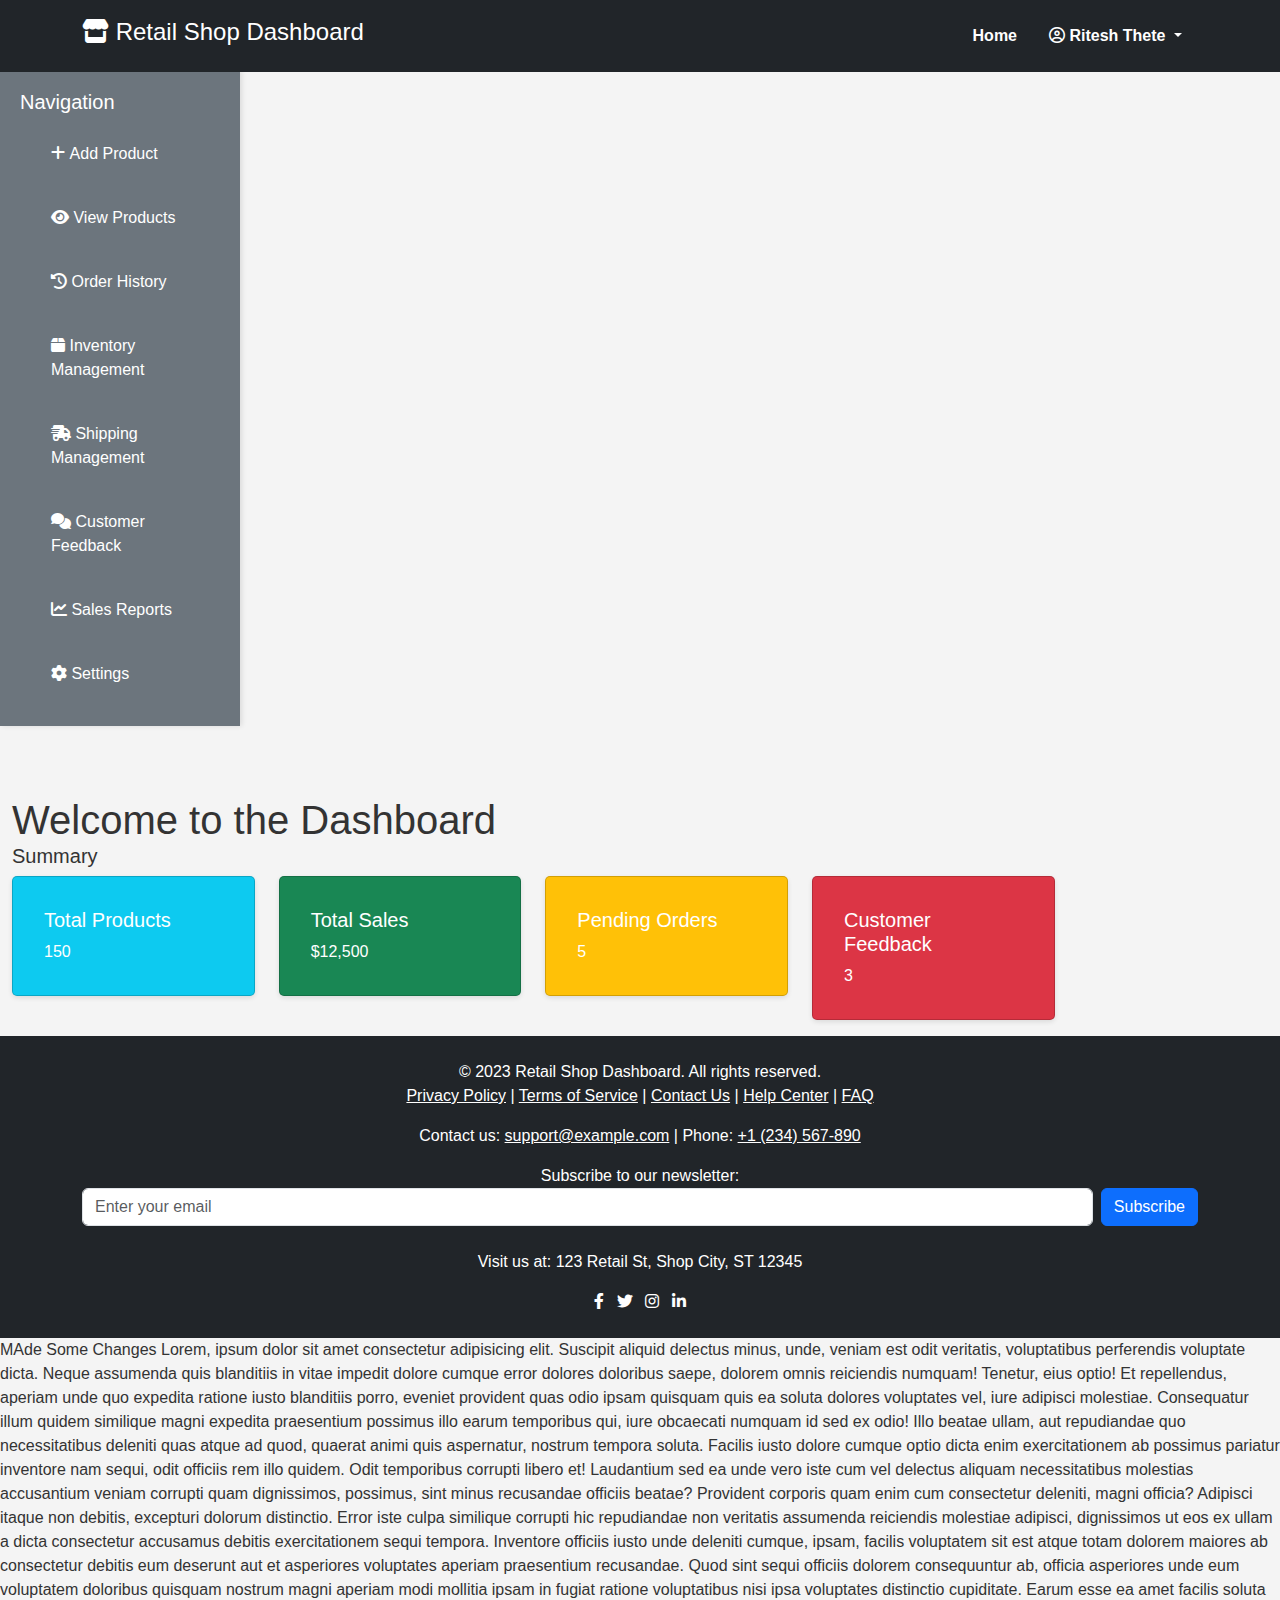
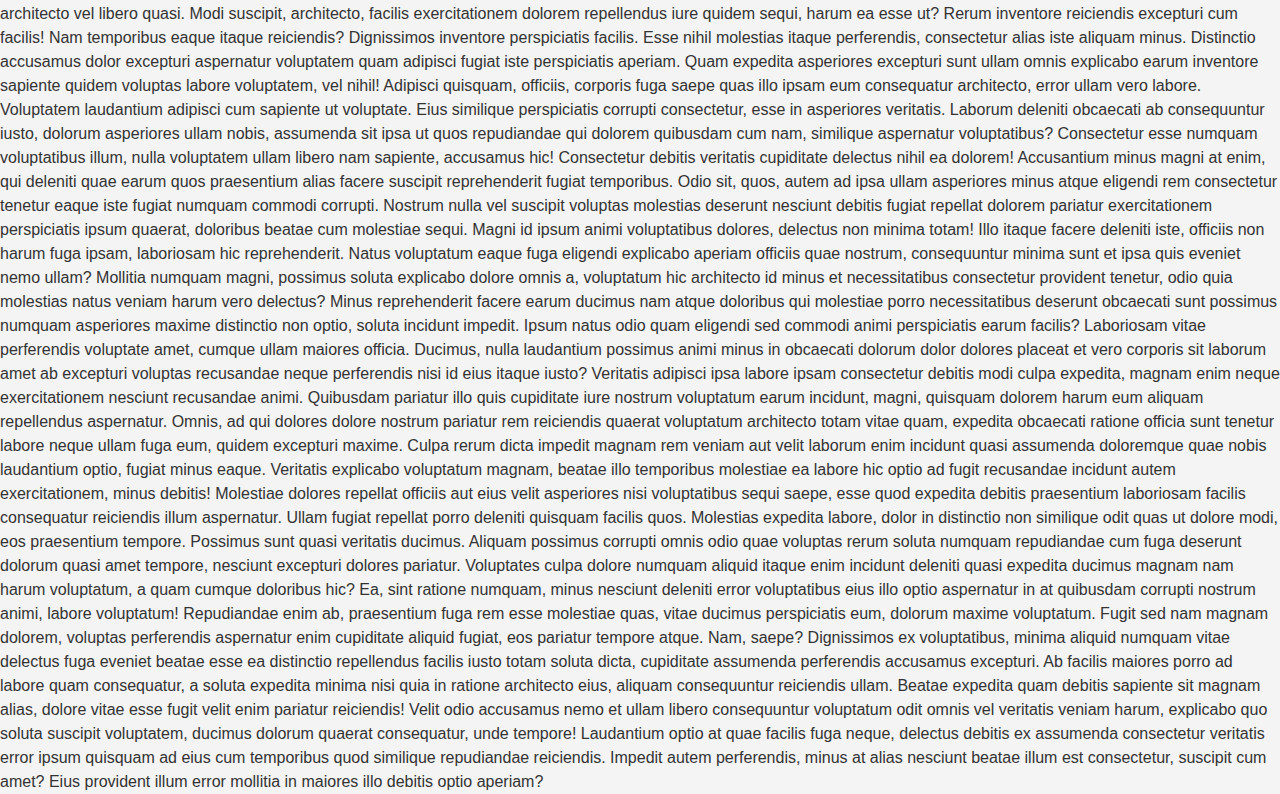
<file: index.html>
<!DOCTYPE html>
<html lang="en">

<head>
  <meta charset="UTF-8">
  <meta name="viewport" content="width=device-width, initial-scale=1.0">
  <title>Retail Shop Dashboard</title>
  <!-- Bootstrap CSS -->
  <link rel="stylesheet" href="https://cdn.jsdelivr.net/npm/bootstrap@5.3.3/dist/css/bootstrap.min.css">
  <!-- Font Awesome -->
  <link rel="stylesheet" href="https://cdnjs.cloudflare.com/ajax/libs/font-awesome/6.0.0-beta3/css/all.min.css">
  <link rel="stylesheet" href="styles.css">
</head>

<body>
  <header class="bg-dark text-white p-3">
    <div class="container d-flex justify-content-between align-items-center">
      <h1 class="h4"><i class="fa-solid fa-store"></i> Retail Shop Dashboard</h1>
      <nav>
        <ul class="nav">
          <li class="nav-item">
            <a class="nav-link text-white" href="#" onclick="loadContent('home')">Home</a>
          </li>
          <li class="nav-item dropdown">
            <a class="nav-link dropdown-toggle text-white" href="#" id="userDropdown" role="button"
              data-bs-toggle="dropdown" aria-haspopup="true" aria-expanded="false">
              <i class="fa-regular fa-circle-user"></i> Ritesh Thete
            </a>
            <div class="dropdown-menu dropdown-menu-end" aria-labelledby="userDropdown">
              <a class="dropdown-item" href="#">Profile</a>
              <a class="dropdown-item" href="#">Settings</a>
              <div class="dropdown-divider"></div>
              <a class="dropdown-item logout"  href="#" onclick="logout()">Logout</a>
            </div>
          </li>
        </ul>
      </nav>
    </div>
  </header>

  <div class="container-fluid">
    <div class="row">
      <aside class="col-md-2 bg-secondary sidebar">
        <h2 class="h5 text-white">Navigation</h2>
        <ul class="nav flex-column">
          <li class="nav-item"><a class="nav-link text-white" href="#" onclick="loadContent('addProduct')"><i
                class="fas fa-plus"></i> Add Product</a></li>
          <li class="nav-item"><a class="nav-link text-white" href="#" onclick="loadContent('viewProduct')"><i
                class="fas fa-eye"></i> View Products</a></li>
          <li class="nav-item"><a class="nav-link text-white" href="#" onclick="loadContent('orderHistory')"><i
                class="fas fa-history"></i> Order History</a></li>
          <li class="nav-item"><a class="nav-link text-white" href="#" onclick="loadContent('inventoryManagement')"><i
                class="fas fa-box"></i> Inventory Management</a></li>
          <li class="nav-item"><a class="nav-link text-white" href="#" onclick="loadContent('shippingManagement')"><i
                class="fas fa-shipping-fast"></i> Shipping Management</a></li>
          <li class="nav-item"><a class="nav-link text-white" href="#" onclick="loadContent('customerFeedback')"><i
                class="fas fa-comments"></i> Customer Feedback</a></li>
          <li class="nav-item"><a class="nav-link text-white" href="#" onclick="loadContent('reports')"><i
                class="fas fa-chart-line"></i> Sales Reports</a></li>
          <li class="nav-item"><a class="nav-link text-white" href="#" onclick="loadContent('settings')"><i
                class="fas fa-cog"></i> Settings</a></li>
        </ul>
      </aside>

      <main class="col-md-10 main-container" id="main-content">
        <h1>Welcome to the Dashboard</h1>

        <!-- Summary Panel -->
        <section class="summary">
          <h2 class="h5">Summary</h2>
          <div class="row">
            <div class="col-md-3">
              <div class="card text-white bg-info mb-3">
                <div class="card-body">
                  <h5 class="card-title">Total Products</h5>
                  <p class="card-text" id="totalProducts">150</p>
                </div>
              </div>
            </div>
            <div class="col-md-3">
              <div class="card text-white bg-success mb-3">
                <div class="card-body">
                  <h5 class="card-title">Total Sales</h5>
                  <p class="card-text" id="totalSales">$12,500</p>
                </div>
              </div>
            </div>
            <div class="col-md-3">
              <div class="card text-white bg-warning mb-3">
                <div class="card-body">
                  <h5 class="card-title">Pending Orders</h5>
                  <p class="card-text" id="pendingOrders">5</p>
                </div>
              </div>
            </div>
            <div class="col-md-3">
              <div class="card text-white bg-danger mb-3">
                <div class="card-body">
                  <h5 class="card-title">Customer Feedback</h5>
                  <p class="card-text" id="customerFeedback">3</p>
                </div>
              </div>
            </div>
          </div>
        </section>
      </main>
    </div>
  </div>

  <footer class="bg-dark text-white text-center p-4">
    <div class="container">
      <p>&copy; 2023 Retail Shop Dashboard. All rights reserved.</p>
      <div class="footer-links mb-3">
        <a href="#" class="text-white">Privacy Policy</a> |
        <a href="#" class="text-white">Terms of Service</a> |
        <a href="#" class="text-white">Contact Us</a> |
        <a href="#" class="text-white">Help Center</a> |
        <a href="#" class="text-white">FAQ</a>
      </div>
      <div class="contact-info mb-3">
        <p>Contact us: <a href="mailto:support@example.com" class="text-white">support@example.com</a> | Phone: <a
            href="tel:+1234567890" class="text-white">+1 (234) 567-890</a></p>
      </div>
      <div class="newsletter mb-3">
        <p>Subscribe to our newsletter:</p>
        <form action="#" method="post" class="d-flex justify-content-center">
          <input type="email" class="form-control mb-2 me-2" placeholder="Enter your email" required>
          <button type="submit" class="btn btn-primary mb-2">Subscribe</button>
        </form>
      </div>
      <div class="location mb-3">
        <p>Visit us at: 123 Retail St, Shop City, ST 12345</p>
      </div>
      <div class="social-media mt-2">
        <a href="#" class="text-white me-2"><i class="fab fa-facebook-f"></i></a>
        <a href="#" class="text-white me-2"><i class="fab fa-twitter"></i></a>
        <a href="#" class="text-white me-2"><i class="fab fa-instagram"></i></a>
        <a href="#" class="text-white"><i class="fab fa-linkedin-in"></i></a>
      </div>
    </div>
  </footer>

  <!-- Bootstrap JS and dependencies -->
  <script src="https://cdn.jsdelivr.net/npm/bootstrap@5.3.3/dist/js/bootstrap.bundle.min.js"></script>
</body>

</html>






MAde Some Changes

Lorem, ipsum dolor sit amet consectetur adipisicing elit. Suscipit aliquid delectus minus, unde, veniam est odit veritatis, voluptatibus perferendis voluptate dicta. Neque assumenda quis blanditiis in vitae impedit dolore cumque error dolores doloribus saepe, dolorem omnis reiciendis numquam! Tenetur, eius optio! Et repellendus, aperiam unde quo expedita ratione iusto blanditiis porro, eveniet provident quas odio ipsam quisquam quis ea soluta dolores voluptates vel, iure adipisci molestiae. Consequatur illum quidem similique magni expedita praesentium possimus illo earum temporibus qui, iure obcaecati numquam id sed ex odio! Illo beatae ullam, aut repudiandae quo necessitatibus deleniti quas atque ad quod, quaerat animi quis aspernatur, nostrum tempora soluta. Facilis iusto dolore cumque optio dicta enim exercitationem ab possimus pariatur inventore nam sequi, odit officiis rem illo quidem. Odit temporibus corrupti libero et! Laudantium sed ea unde vero iste cum vel delectus aliquam necessitatibus molestias accusantium veniam corrupti quam dignissimos, possimus, sint minus recusandae officiis beatae? Provident corporis quam enim cum consectetur deleniti, magni officia? Adipisci itaque non debitis, excepturi dolorum distinctio. Error iste culpa similique corrupti hic repudiandae non veritatis assumenda reiciendis molestiae adipisci, dignissimos ut eos ex ullam a dicta consectetur accusamus debitis exercitationem sequi tempora. Inventore officiis iusto unde deleniti cumque, ipsam, facilis voluptatem sit est atque totam dolorem maiores ab consectetur debitis eum deserunt aut et asperiores voluptates aperiam praesentium recusandae. Quod sint sequi officiis dolorem consequuntur ab, officia asperiores unde eum voluptatem doloribus quisquam nostrum magni aperiam modi mollitia ipsam in fugiat ratione voluptatibus nisi ipsa voluptates distinctio cupiditate. Earum esse ea amet facilis soluta architecto vel libero quasi. Modi suscipit, architecto, facilis exercitationem dolorem repellendus iure quidem sequi, harum ea esse ut? Rerum inventore reiciendis excepturi cum facilis! Nam temporibus eaque itaque reiciendis? Dignissimos inventore perspiciatis facilis. Esse nihil molestias itaque perferendis, consectetur alias iste aliquam minus. Distinctio accusamus dolor excepturi aspernatur voluptatem quam adipisci fugiat iste perspiciatis aperiam. Quam expedita asperiores excepturi sunt ullam omnis explicabo earum inventore sapiente quidem voluptas labore voluptatem, vel nihil! Adipisci quisquam, officiis, corporis fuga saepe quas illo ipsam eum consequatur architecto, error ullam vero labore. Voluptatem laudantium adipisci cum sapiente ut voluptate. Eius similique perspiciatis corrupti consectetur, esse in asperiores veritatis. Laborum deleniti obcaecati ab consequuntur iusto, dolorum asperiores ullam nobis, assumenda sit ipsa ut quos repudiandae qui dolorem quibusdam cum nam, similique aspernatur voluptatibus? Consectetur esse numquam voluptatibus illum, nulla voluptatem ullam libero nam sapiente, accusamus hic! Consectetur debitis veritatis cupiditate delectus nihil ea dolorem! Accusantium minus magni at enim, qui deleniti quae earum quos praesentium alias facere suscipit reprehenderit fugiat temporibus. Odio sit, quos, autem ad ipsa ullam asperiores minus atque eligendi rem consectetur tenetur eaque iste fugiat numquam commodi corrupti. Nostrum nulla vel suscipit voluptas molestias deserunt nesciunt debitis fugiat repellat dolorem pariatur exercitationem perspiciatis ipsum quaerat, doloribus beatae cum molestiae sequi. Magni id ipsum animi voluptatibus dolores, delectus non minima totam! Illo itaque facere deleniti iste, officiis non harum fuga ipsam, laboriosam hic reprehenderit. Natus voluptatum eaque fuga eligendi explicabo aperiam officiis quae nostrum, consequuntur minima sunt et ipsa quis eveniet nemo ullam? Mollitia numquam magni, possimus soluta explicabo dolore omnis a, voluptatum hic architecto id minus et necessitatibus consectetur provident tenetur, odio quia molestias natus veniam harum vero delectus? Minus reprehenderit facere earum ducimus nam atque doloribus qui molestiae porro necessitatibus deserunt obcaecati sunt possimus numquam asperiores maxime distinctio non optio, soluta incidunt impedit. Ipsum natus odio quam eligendi sed commodi animi perspiciatis earum facilis? Laboriosam vitae perferendis voluptate amet, cumque ullam maiores officia. Ducimus, nulla laudantium possimus animi minus in obcaecati dolorum dolor dolores placeat et vero corporis sit laborum amet ab excepturi voluptas recusandae neque perferendis nisi id eius itaque iusto? Veritatis adipisci ipsa labore ipsam consectetur debitis modi culpa expedita, magnam enim neque exercitationem nesciunt recusandae animi. Quibusdam pariatur illo quis cupiditate iure nostrum voluptatum earum incidunt, magni, quisquam dolorem harum eum aliquam repellendus aspernatur. Omnis, ad qui dolores dolore nostrum pariatur rem reiciendis quaerat voluptatum architecto totam vitae quam, expedita obcaecati ratione officia sunt tenetur labore neque ullam fuga eum, quidem excepturi maxime. Culpa rerum dicta impedit magnam rem veniam aut velit laborum enim incidunt quasi assumenda doloremque quae nobis laudantium optio, fugiat minus eaque. Veritatis explicabo voluptatum magnam, beatae illo temporibus molestiae ea labore hic optio ad fugit recusandae incidunt autem exercitationem, minus debitis! Molestiae dolores repellat officiis aut eius velit asperiores nisi voluptatibus sequi saepe, esse quod expedita debitis praesentium laboriosam facilis consequatur reiciendis illum aspernatur. Ullam fugiat repellat porro deleniti quisquam facilis quos. Molestias expedita labore, dolor in distinctio non similique odit quas ut dolore modi, eos praesentium tempore. Possimus sunt quasi veritatis ducimus. Aliquam possimus corrupti omnis odio quae voluptas rerum soluta numquam repudiandae cum fuga deserunt dolorum quasi amet tempore, nesciunt excepturi dolores pariatur. Voluptates culpa dolore numquam aliquid itaque enim incidunt deleniti quasi expedita ducimus magnam nam harum voluptatum, a quam cumque doloribus hic? Ea, sint ratione numquam, minus nesciunt deleniti error voluptatibus eius illo optio aspernatur in at quibusdam corrupti nostrum animi, labore voluptatum! Repudiandae enim ab, praesentium fuga rem esse molestiae quas, vitae ducimus perspiciatis eum, dolorum maxime voluptatum. Fugit sed nam magnam dolorem, voluptas perferendis aspernatur enim cupiditate aliquid fugiat, eos pariatur tempore atque. Nam, saepe? Dignissimos ex voluptatibus, minima aliquid numquam vitae delectus fuga eveniet beatae esse ea distinctio repellendus facilis iusto totam soluta dicta, cupiditate assumenda perferendis accusamus excepturi. Ab facilis maiores porro ad labore quam consequatur, a soluta expedita minima nisi quia in ratione architecto eius, aliquam consequuntur reiciendis ullam. Beatae expedita quam debitis sapiente sit magnam alias, dolore vitae esse fugit velit enim pariatur reiciendis! Velit odio accusamus nemo et ullam libero consequuntur voluptatum odit omnis vel veritatis veniam harum, explicabo quo soluta suscipit voluptatem, ducimus dolorum quaerat consequatur, unde tempore! Laudantium optio at quae facilis fuga neque, delectus debitis ex assumenda consectetur veritatis error ipsum quisquam ad eius cum temporibus quod similique repudiandae reiciendis. Impedit autem perferendis, minus at alias nesciunt beatae illum est consectetur, suscipit cum amet? Eius provident illum error mollitia in maiores illo debitis optio aperiam?
</file>
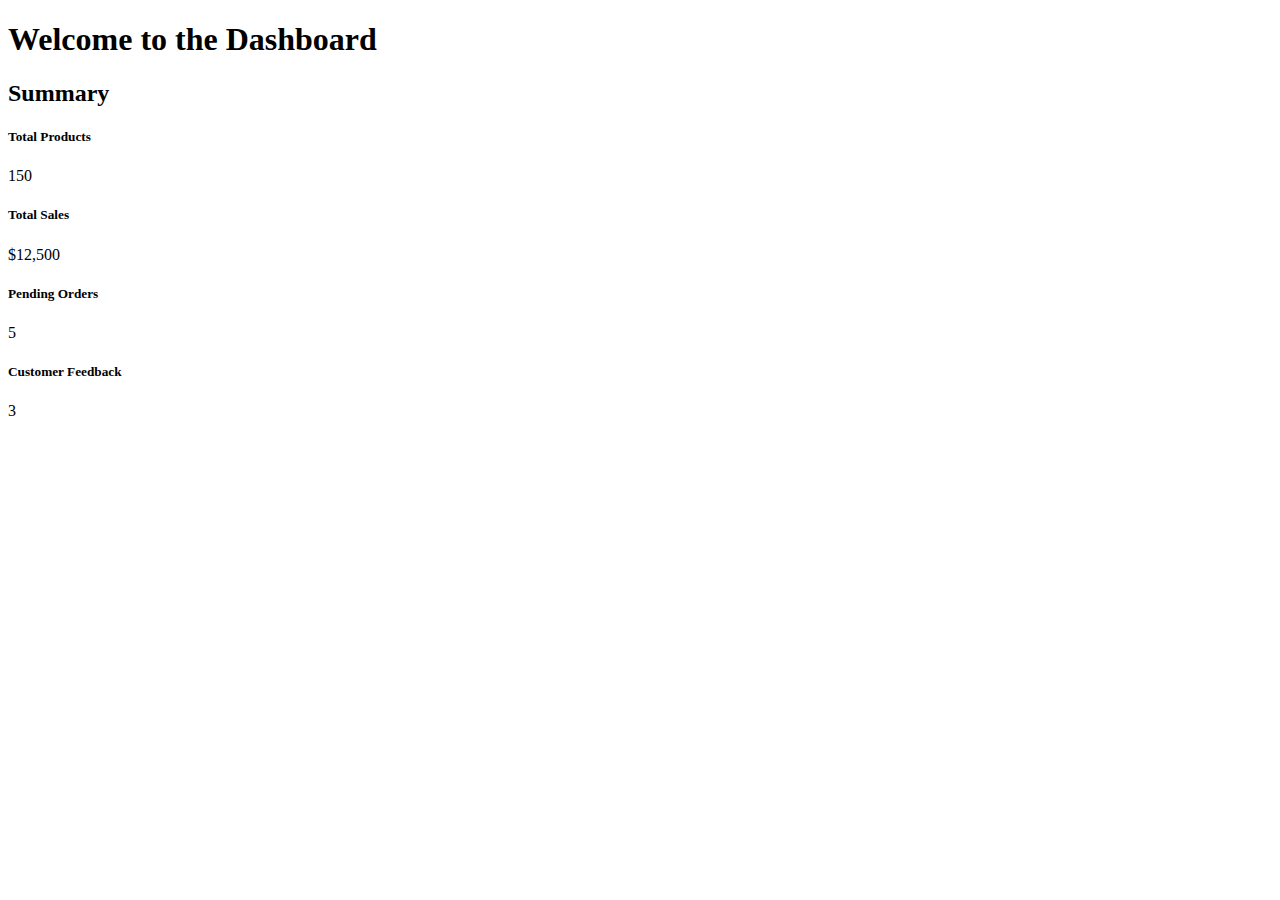
<file: dash.htm>
<!DOCTYPE html>
<html lang="en" xmlns:th="http://www.thymeleaf.org" th:replace="~{layout/dashboardLayout :: Layout(~{::section})}">

<head>
    <meta charset="UTF-8">
    <meta name="viewport" content="width=device-width, initial-scale=1.0">
    <title>Retail Shop Dashboard</title>
</head>

<body>
    <section>
            <h1>Welcome to the Dashboard</h1>
            <h2 class="h5">Summary</h2>
            <div class="row">
                <div class="col-md-3">
                    <div class="card text-white bg-info mb-3">
                        <div class="card-body">
                            <h5 class="card-title">Total Products</h5>
                            <p class="card-text" id="totalProducts">150</p>
                        </div>
                    </div>
                </div>
                <div class="col-md-3">
                    <div class="card text-white bg-success mb-3">
                        <div class="card-body">
                            <h5 class="card-title">Total Sales</h5>
                            <p class="card-text" id="totalSales">$12,500</p>
                        </div>
                    </div>
                </div>
                <div class="col-md-3">
                    <div class="card text-white bg-warning mb-3">
                        <div class="card-body">
                            <h5 class="card-title">Pending Orders</h5>
                            <p class="card-text" id="pendingOrders">5</p>
                        </div>
                    </div>
                </div>
                <div class="col-md-3">
                    <div class="card text-white bg-danger mb-3">
                        <div class="card-body">
                            <h5 class="card-title">Customer Feedback</h5>
                            <p class="card-text" id="customerFeedback">3</p>
                        </div>
                    </div>
                </div>
            </div>
        </div>
    </section>
</body>

</html>
</file>
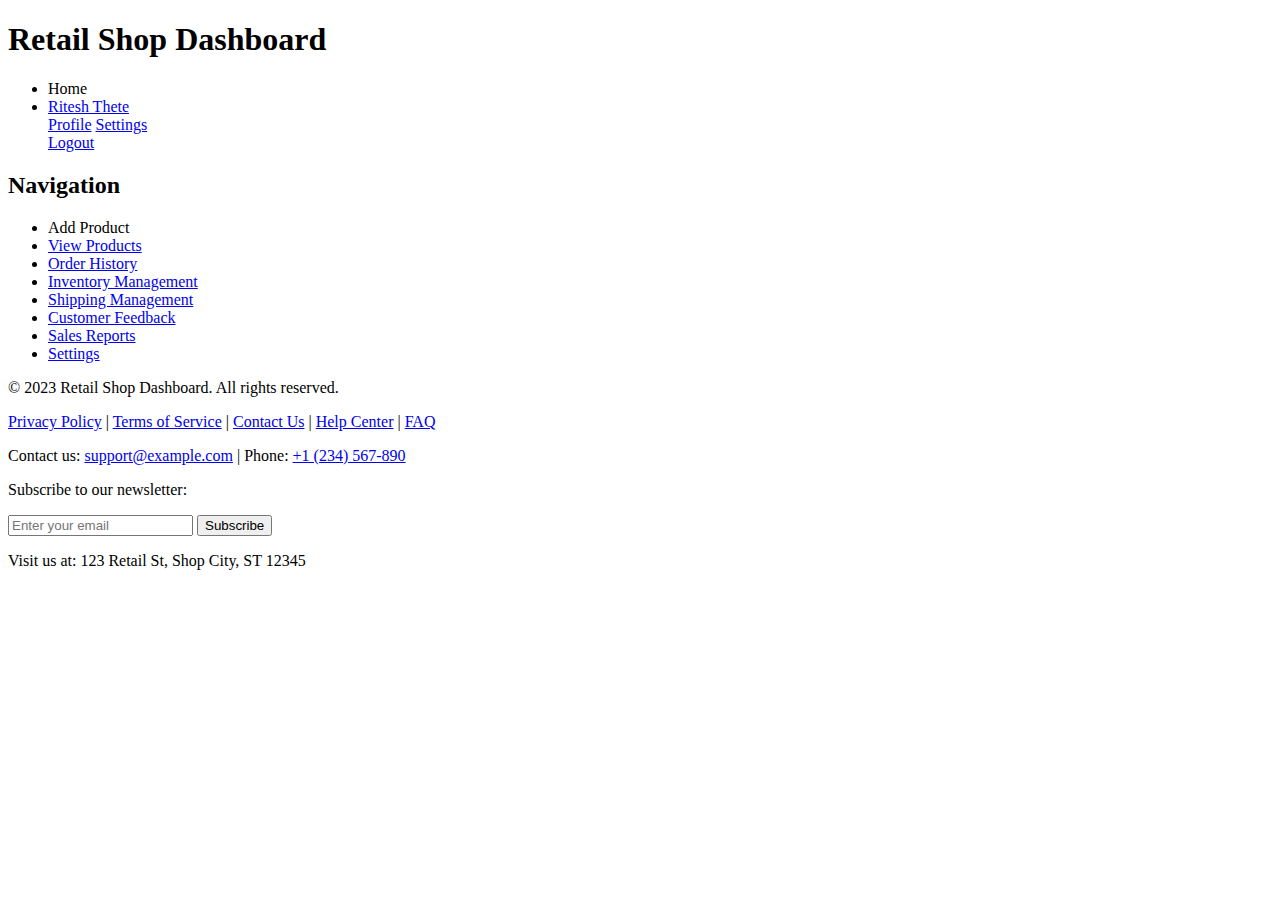
<file: demo.html>
<!DOCTYPE html>
<html lang="en" xmlns:th="http://www.thymeleaf.org" th:fragment="Layout(content)">

<head>
	<meta charset="UTF-8">
	<meta name="viewport" content="width=device-width, initial-scale=1.0">
	<title>Retail Shop Dashboard</title>
	<!-- Bootstrap CSS -->
	<link rel="stylesheet" th:href="@{https://cdn.jsdelivr.net/npm/bootstrap@5.3.3/dist/css/bootstrap.min.css}">
	<!-- Font Awesome -->
	<link rel="stylesheet" th:href="@{https://cdnjs.cloudflare.com/ajax/libs/font-awesome/6.0.0-beta3/css/all.min.css}">
	<!-- External CSS -->
	<link rel="stylesheet" th:href="@{/retailshop/css/styles.css}">
</head>

<body >
	<section>
		<header class="bg-dark text-white p-3">
			<div class="container d-flex justify-content-between align-items-center">
				<h1 class="h4"><i class="fa-solid fa-store"></i> Retail Shop Dashboard</h1>
				<nav>
					<ul class="nav">
						<li class="nav-item">
							<a class="nav-link text-white" th:href="@{/home}">Home</a>
						</li>
						<li class="nav-item dropdown">
							<a class="nav-link dropdown-toggle text-white" href="#" id="userDropdown" role="button"
								data-bs-toggle="dropdown" aria-haspopup="true" aria-expanded="false">
								<i class="fa-regular fa-circle-user"></i> Ritesh Thete
							</a>
							<div class="dropdown-menu dropdown-menu-end" aria-labelledby="userDropdown">
								<a class="dropdown-item" href="#">Profile</a>
								<a class="dropdown-item" href="#">Settings</a>
								<div class="dropdown-divider"></div>
								<a class="dropdown-item logout" href="#" onclick="logout()">Logout</a>
							</div>
						</li>
					</ul>
				</nav>
			</div>
		</header>

		<div class="container-fluid">
			<div class="row">
				<aside class="col-md-2 bg-secondary sidebar">
					<h2 class="h5 text-white">Navigation</h2>
					<ul class="nav flex-column">
						<li class="nav-item"><a class="nav-link text-white" th:href="@{/dashboard/addProduct}"><i
									class="fas fa-plus"></i> Add Product</a></li>
						<li class="nav-item"><a class="nav-link text-white" href="#"
								onclick="loadContent('viewProduct')"><i class="fas fa-eye"></i> View Products</a></li>
						<li class="nav-item"><a class="nav-link text-white" href="#"
								onclick="loadContent('orderHistory')"><i class="fas fa-history"></i> Order History</a>
						</li>
						<li class="nav-item"><a class="nav-link text-white" href="#"
								onclick="loadContent('inventoryManagement')"><i class="fas fa-box"></i> Inventory
								Management</a></li>
						<li class="nav-item"><a class="nav-link text-white" href="#"
								onclick="loadContent('shippingManagement')"><i class="fas fa-shipping-fast"></i>
								Shipping
								Management</a></li>
						<li class="nav-item"><a class="nav-link text-white" href="#"
								onclick="loadContent('customerFeedback')"><i class="fas fa-comments"></i> Customer
								Feedback</a></li>
						<li class="nav-item"><a class="nav-link text-white" href="#" onclick="loadContent('reports')"><i
									class="fas fa-chart-line"></i> Sales Reports</a></li>
						<li class="nav-item"><a class="nav-link text-white" href="#"
								onclick="loadContent('settings')"><i class="fas fa-cog"></i> Settings</a></li>
					</ul>
				</aside>

				<main class="col-md-10 main-container" id="main-content">
					<div th:include="${content}"></div>
				</main>

				<footer class="bg-dark text-white text-center p-4">
					<div class="container">
						<p>&copy; 2023 Retail Shop Dashboard. All rights reserved.</p>
						<div class="footer-links mb-3">
							<a href="#" class="text-white">Privacy Policy</a> |
							<a href="#" class="text-white">Terms of Service</a> |
							<a href="#" class="text-white">Contact Us</a> |
							<a href="#" class="text-white">Help Center</a> |
							<a href="#" class="text-white">FAQ</a>
						</div>
						<div class="contact-info mb-3">
							<p>Contact us: <a href="mailto:support@example.com"
									class="text-white">support@example.com</a> |
								Phone: <a href="tel:+1234567890" class="text-white">+1 (234) 567-890</a></p>
						</div>
						<div class="newsletter mb-3">
							<p>Subscribe to our newsletter:</p>
							<form action="#" method="post" class="d-flex justify-content-center">
								<input type="email" class="form-control mb-2 me-2" placeholder="Enter your email"
									required>
								<button type="submit" class="btn btn-primary mb-2">Subscribe</button>
							</form>
						</div>
						<div class="location mb-3">
							<p>Visit us at: 123 Retail St, Shop City, ST 12345</p>
						</div>
						<div class="social-media mt-2">
							<a href="#" class="text-white me-2"><i class="fab fa-facebook-f"></i></a>
							<a href="#" class="text-white me-2"><i class="fab fa-twitter"></i></a>
							<a href="#" class="text-white me-2"><i class="fab fa-instagram"></i></a>
							<a href="#" class="text-white"><i class="fab fa-linkedin-in"></i></a>
						</div>
					</div>
				</footer>

				<!-- Bootstrap JS and dependencies -->
				<script src="https://cdn.jsdelivr.net/npm/bootstrap@5.3.3/dist/js/bootstrap.bundle.min.js"></script>



				
			</div>
		</div>
	</section>
</body>

</html>
</file>
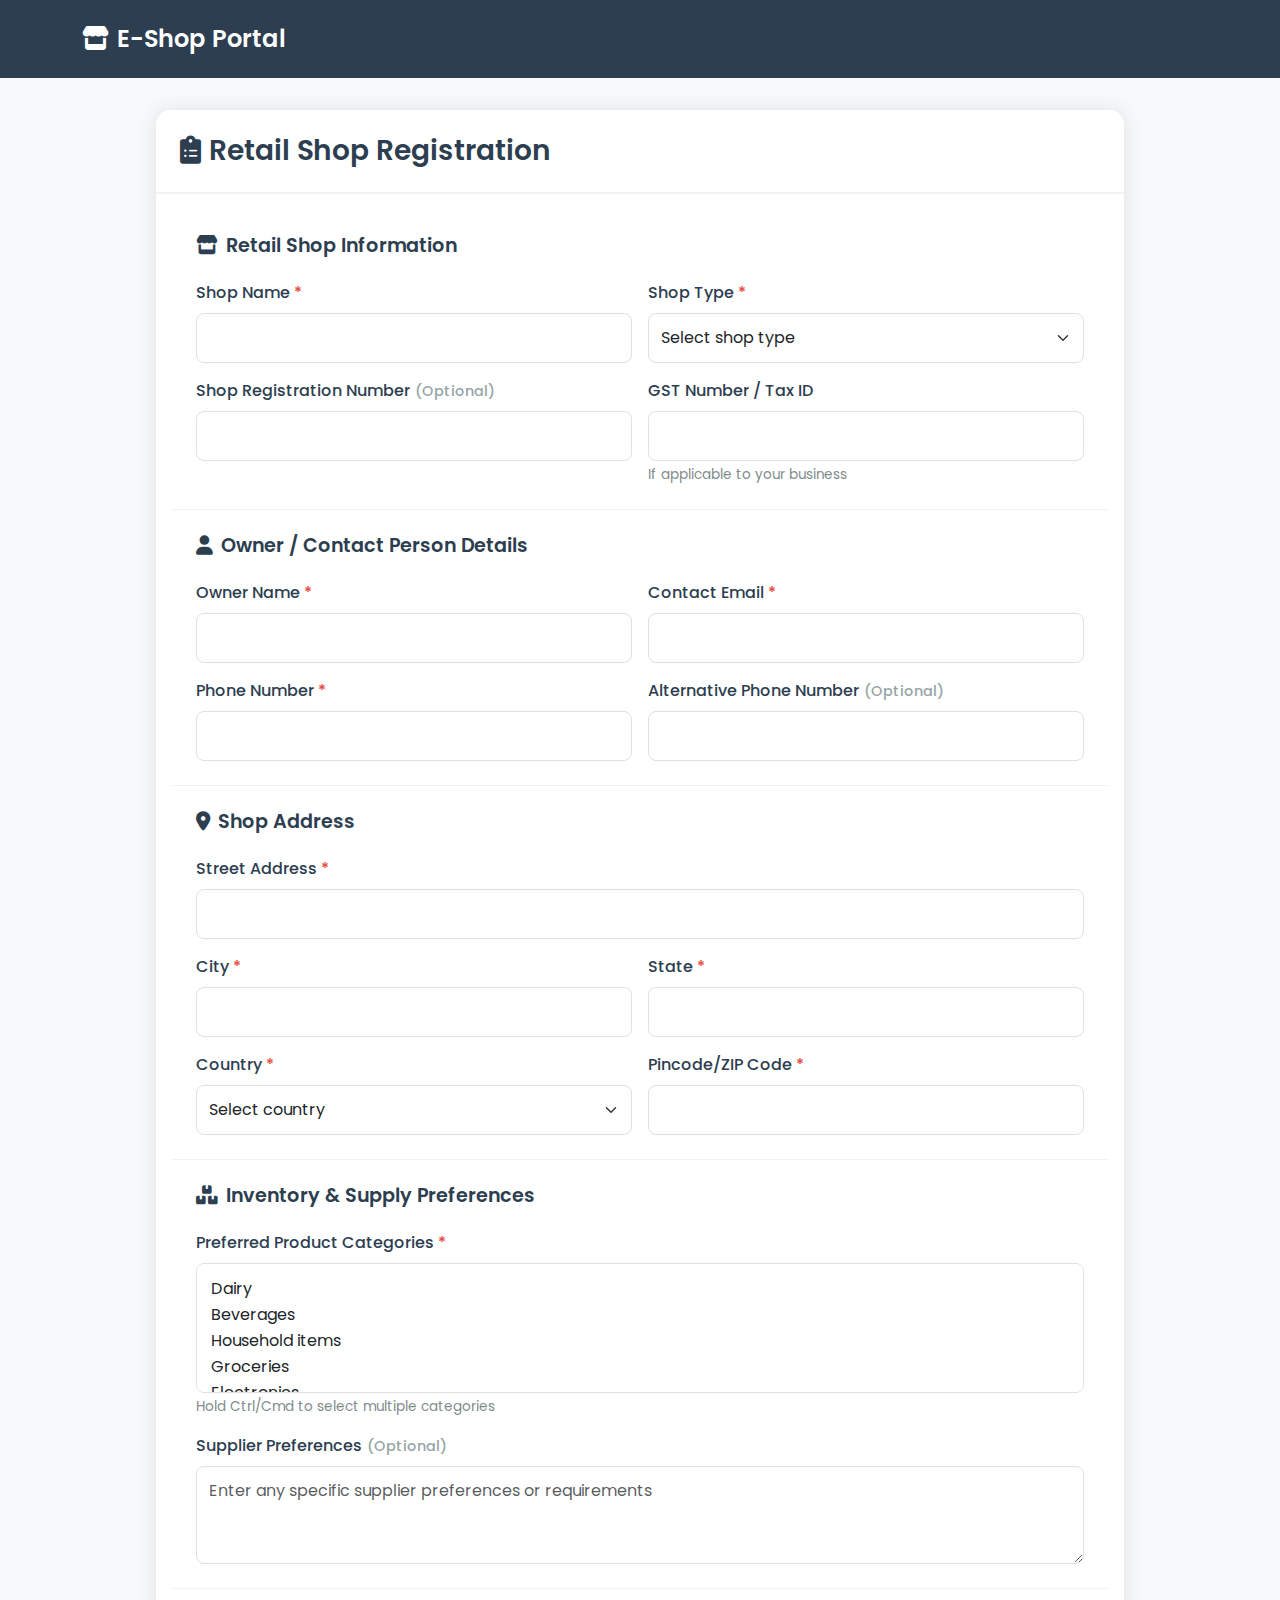
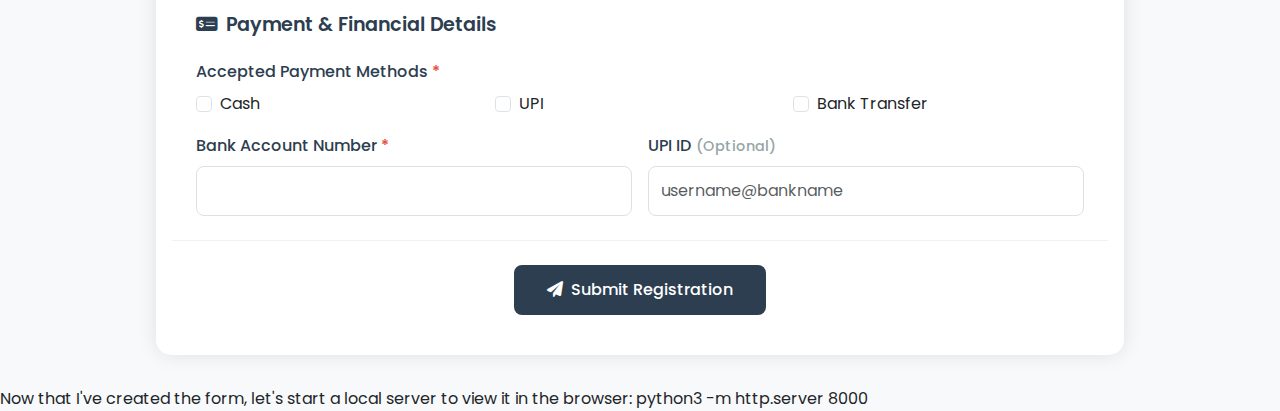
<file: form.html>
<!DOCTYPE html>
<html lang="en">
<head>
    <meta charset="UTF-8">
    <meta name="viewport" content="width=device-width, initial-scale=1.0">
    <title>Retail Shop Registration</title>
    <!-- Bootstrap CSS -->
    <link href="https://cdn.jsdelivr.net/npm/bootstrap@5.3.0/dist/css/bootstrap.min.css" rel="stylesheet">
    <!-- Font Awesome -->
    <link rel="stylesheet" href="https://cdnjs.cloudflare.com/ajax/libs/font-awesome/6.0.0-beta3/css/all.min.css">
    <!-- Google Fonts -->
    <link href="https://fonts.googleapis.com/css2?family=Poppins:wght@300;400;500;600;700&display=swap" rel="stylesheet">
    <style>
        body {
            font-family: 'Poppins', sans-serif;
            background-color: #f8f9fa;
        }
        .navbar {
            background-color: #2c3e50;
            padding: 1rem;
        }
        .navbar-brand {
            color: #fff !important;
            font-weight: 600;
            font-size: 1.5rem;
        }
        .form-container {
            max-width: 1000px;
            margin: 2rem auto;
            padding: 0 1rem;
        }
        .card {
            border: none;
            border-radius: 15px;
            box-shadow: 0 0 20px rgba(0,0,0,0.1);
        }
        .card-header {
            background-color: #fff;
            border-bottom: 2px solid #f1f1f1;
            padding: 1.5rem;
            border-radius: 15px 15px 0 0 !important;
        }
        .card-header h3 {
            color: #2c3e50;
            font-weight: 600;
            margin: 0;
        }
        .form-section {
            border-bottom: 1px solid #f1f1f1;
            padding: 1.5rem;
        }
        .form-section:last-child {
            border-bottom: none;
        }
        .section-title {
            color: #2c3e50;
            font-weight: 600;
            margin-bottom: 1.5rem;
            font-size: 1.2rem;
        }
        .form-label {
            color: #2c3e50;
            font-weight: 500;
        }
        .form-control, .form-select {
            padding: 0.75rem;
            border-radius: 8px;
            border: 1px solid #e0e0e0;
        }
        .form-control:focus, .form-select:focus {
            border-color: #3498db;
            box-shadow: 0 0 0 0.2rem rgba(52,152,219,0.25);
        }
        .required-field::after {
            content: "*";
            color: #e74c3c;
            margin-left: 4px;
        }
        .optional-text {
            color: #95a5a6;
            font-size: 0.9rem;
            margin-left: 5px;
        }
        .btn-submit {
            background-color: #2c3e50;
            color: #fff;
            padding: 0.75rem 2rem;
            border-radius: 8px;
            font-weight: 500;
            transition: all 0.3s ease;
        }
        .btn-submit:hover {
            background-color: #34495e;
            transform: translateY(-2px);
        }
        .form-text {
            color: #7f8c8d;
            font-size: 0.85rem;
        }
    </style>
</head>
<body>
    <!-- Navigation -->
    <nav class="navbar navbar-expand-lg navbar-dark">
        <div class="container">
            <a class="navbar-brand" href="#"><i class="fas fa-store me-2"></i>E-Shop Portal</a>
        </div>
    </nav>

    <!-- Form Container -->
    <div class="form-container">
        <div class="card">
            <div class="card-header">
                <h3><i class="fas fa-clipboard-list me-2"></i>Retail Shop Registration</h3>
            </div>
            <div class="card-body">
                <form id="shopRegistrationForm">
                    <!-- Retail Shop Information -->
                    <div class="form-section">
                        <h4 class="section-title"><i class="fas fa-store me-2"></i>Retail Shop Information</h4>
                        <div class="row g-3">
                            <div class="col-md-6">
                                <label class="form-label required-field">Shop Name</label>
                                <input type="text" class="form-control" required>
                            </div>
                            <div class="col-md-6">
                                <label class="form-label required-field">Shop Type</label>
                                <select class="form-select" required>
                                    <option value="">Select shop type</option>
                                    <option value="grocery">Grocery</option>
                                    <option value="electronics">Electronics</option>
                                    <option value="clothing">Clothing</option>
                                    <option value="pharmacy">Pharmacy</option>
                                    <option value="restaurant">Restaurant</option>
                                    <option value="other">Other</option>
                                </select>
                            </div>
                            <div class="col-md-6">
                                <label class="form-label">Shop Registration Number<span class="optional-text">(Optional)</span></label>
                                <input type="text" class="form-control">
                            </div>
                            <div class="col-md-6">
                                <label class="form-label">GST Number / Tax ID</label>
                                <input type="text" class="form-control">
                                <div class="form-text">If applicable to your business</div>
                            </div>
                        </div>
                    </div>

                    <!-- Owner / Contact Person Details -->
                    <div class="form-section">
                        <h4 class="section-title"><i class="fas fa-user me-2"></i>Owner / Contact Person Details</h4>
                        <div class="row g-3">
                            <div class="col-md-6">
                                <label class="form-label required-field">Owner Name</label>
                                <input type="text" class="form-control" required>
                            </div>
                            <div class="col-md-6">
                                <label class="form-label required-field">Contact Email</label>
                                <input type="email" class="form-control" required>
                            </div>
                            <div class="col-md-6">
                                <label class="form-label required-field">Phone Number</label>
                                <input type="tel" class="form-control" required>
                            </div>
                            <div class="col-md-6">
                                <label class="form-label">Alternative Phone Number<span class="optional-text">(Optional)</span></label>
                                <input type="tel" class="form-control">
                            </div>
                        </div>
                    </div>

                    <!-- Shop Address -->
                    <div class="form-section">
                        <h4 class="section-title"><i class="fas fa-map-marker-alt me-2"></i>Shop Address</h4>
                        <div class="row g-3">
                            <div class="col-12">
                                <label class="form-label required-field">Street Address</label>
                                <input type="text" class="form-control" required>
                            </div>
                            <div class="col-md-6">
                                <label class="form-label required-field">City</label>
                                <input type="text" class="form-control" required>
                            </div>
                            <div class="col-md-6">
                                <label class="form-label required-field">State</label>
                                <input type="text" class="form-control" required>
                            </div>
                            <div class="col-md-6">
                                <label class="form-label required-field">Country</label>
                                <select class="form-select" required>
                                    <option value="">Select country</option>
                                    <option value="india">India</option>
                                    <option value="usa">United States</option>
                                    <option value="uk">United Kingdom</option>
                                    <option value="canada">Canada</option>
                                    <option value="australia">Australia</option>
                                </select>
                            </div>
                            <div class="col-md-6">
                                <label class="form-label required-field">Pincode/ZIP Code</label>
                                <input type="text" class="form-control" required>
                            </div>
                        </div>
                    </div>

                    <!-- Inventory & Supply Preferences -->
                    <div class="form-section">
                        <h4 class="section-title"><i class="fas fa-boxes me-2"></i>Inventory & Supply Preferences</h4>
                        <div class="row g-3">
                            <div class="col-12">
                                <label class="form-label required-field">Preferred Product Categories</label>
                                <select class="form-select" multiple required>
                                    <option value="dairy">Dairy</option>
                                    <option value="beverages">Beverages</option>
                                    <option value="household">Household items</option>
                                    <option value="groceries">Groceries</option>
                                    <option value="electronics">Electronics</option>
                                    <option value="clothing">Clothing</option>
                                    <option value="cosmetics">Cosmetics</option>
                                </select>
                                <div class="form-text">Hold Ctrl/Cmd to select multiple categories</div>
                            </div>
                            <div class="col-12">
                                <label class="form-label">Supplier Preferences<span class="optional-text">(Optional)</span></label>
                                <textarea class="form-control" rows="3" placeholder="Enter any specific supplier preferences or requirements"></textarea>
                            </div>
                        </div>
                    </div>

                    <!-- Payment & Financial Details -->
                    <div class="form-section">
                        <h4 class="section-title"><i class="fas fa-money-check-alt me-2"></i>Payment & Financial Details</h4>
                        <div class="row g-3">
                            <div class="col-12">
                                <label class="form-label required-field">Accepted Payment Methods</label>
                                <div class="row g-2">
                                    <div class="col-md-4">
                                        <div class="form-check">
                                            <input class="form-check-input" type="checkbox" value="cash" id="cashPayment">
                                            <label class="form-check-label" for="cashPayment">Cash</label>
                                        </div>
                                    </div>
                                    <div class="col-md-4">
                                        <div class="form-check">
                                            <input class="form-check-input" type="checkbox" value="upi" id="upiPayment">
                                            <label class="form-check-label" for="upiPayment">UPI</label>
                                        </div>
                                    </div>
                                    <div class="col-md-4">
                                        <div class="form-check">
                                            <input class="form-check-input" type="checkbox" value="bank" id="bankTransfer">
                                            <label class="form-check-label" for="bankTransfer">Bank Transfer</label>
                                        </div>
                                    </div>
                                </div>
                            </div>
                            <div class="col-md-6">
                                <label class="form-label required-field">Bank Account Number</label>
                                <input type="text" class="form-control" required>
                            </div>
                            <div class="col-md-6">
                                <label class="form-label">UPI ID<span class="optional-text">(Optional)</span></label>
                                <input type="text" class="form-control" placeholder="username@bankname">
                            </div>
                        </div>
                    </div>

                    <!-- Submit Button -->
                    <div class="form-section text-center">
                        <button type="submit" class="btn btn-submit">
                            <i class="fas fa-paper-plane me-2"></i>Submit Registration
                        </button>
                    </div>
                </form>
            </div>
        </div>
    </div>

    <!-- Bootstrap Bundle with Popper -->
    <script src="https://cdn.jsdelivr.net/npm/bootstrap@5.3.0/dist/js/bootstrap.bundle.min.js"></script>
    
    <!-- Custom JavaScript -->
    <script>
        document.getElementById('shopRegistrationForm').addEventListener('submit', function(e) {
            e.preventDefault();
            
            // Basic form validation
            let isValid = true;
            const requiredFields = this.querySelectorAll('[required]');
            
            requiredFields.forEach(field => {
                if (!field.value.trim()) {
                    isValid = false;
                    field.classList.add('is-invalid');
                } else {
                    field.classList.remove('is-invalid');
                }
            });

            // Check if at least one payment method is selected
            const paymentMethods = document.querySelectorAll('input[type="checkbox"]');
            const hasPaymentMethod = Array.from(paymentMethods).some(method => method.checked);
            
            if (!hasPaymentMethod) {
                isValid = false;
                alert('Please select at least one payment method');
            }

            if (isValid) {
                alert('Form submitted successfully!');
                this.reset();
            }
        });
    </script>
</body>
</html>
</create_file>

Now that I've created the form, let's start a local server to view it in the browser:

<execute_command>
<command>python3 -m http.server 8000</command>
</execute_command>
</file>
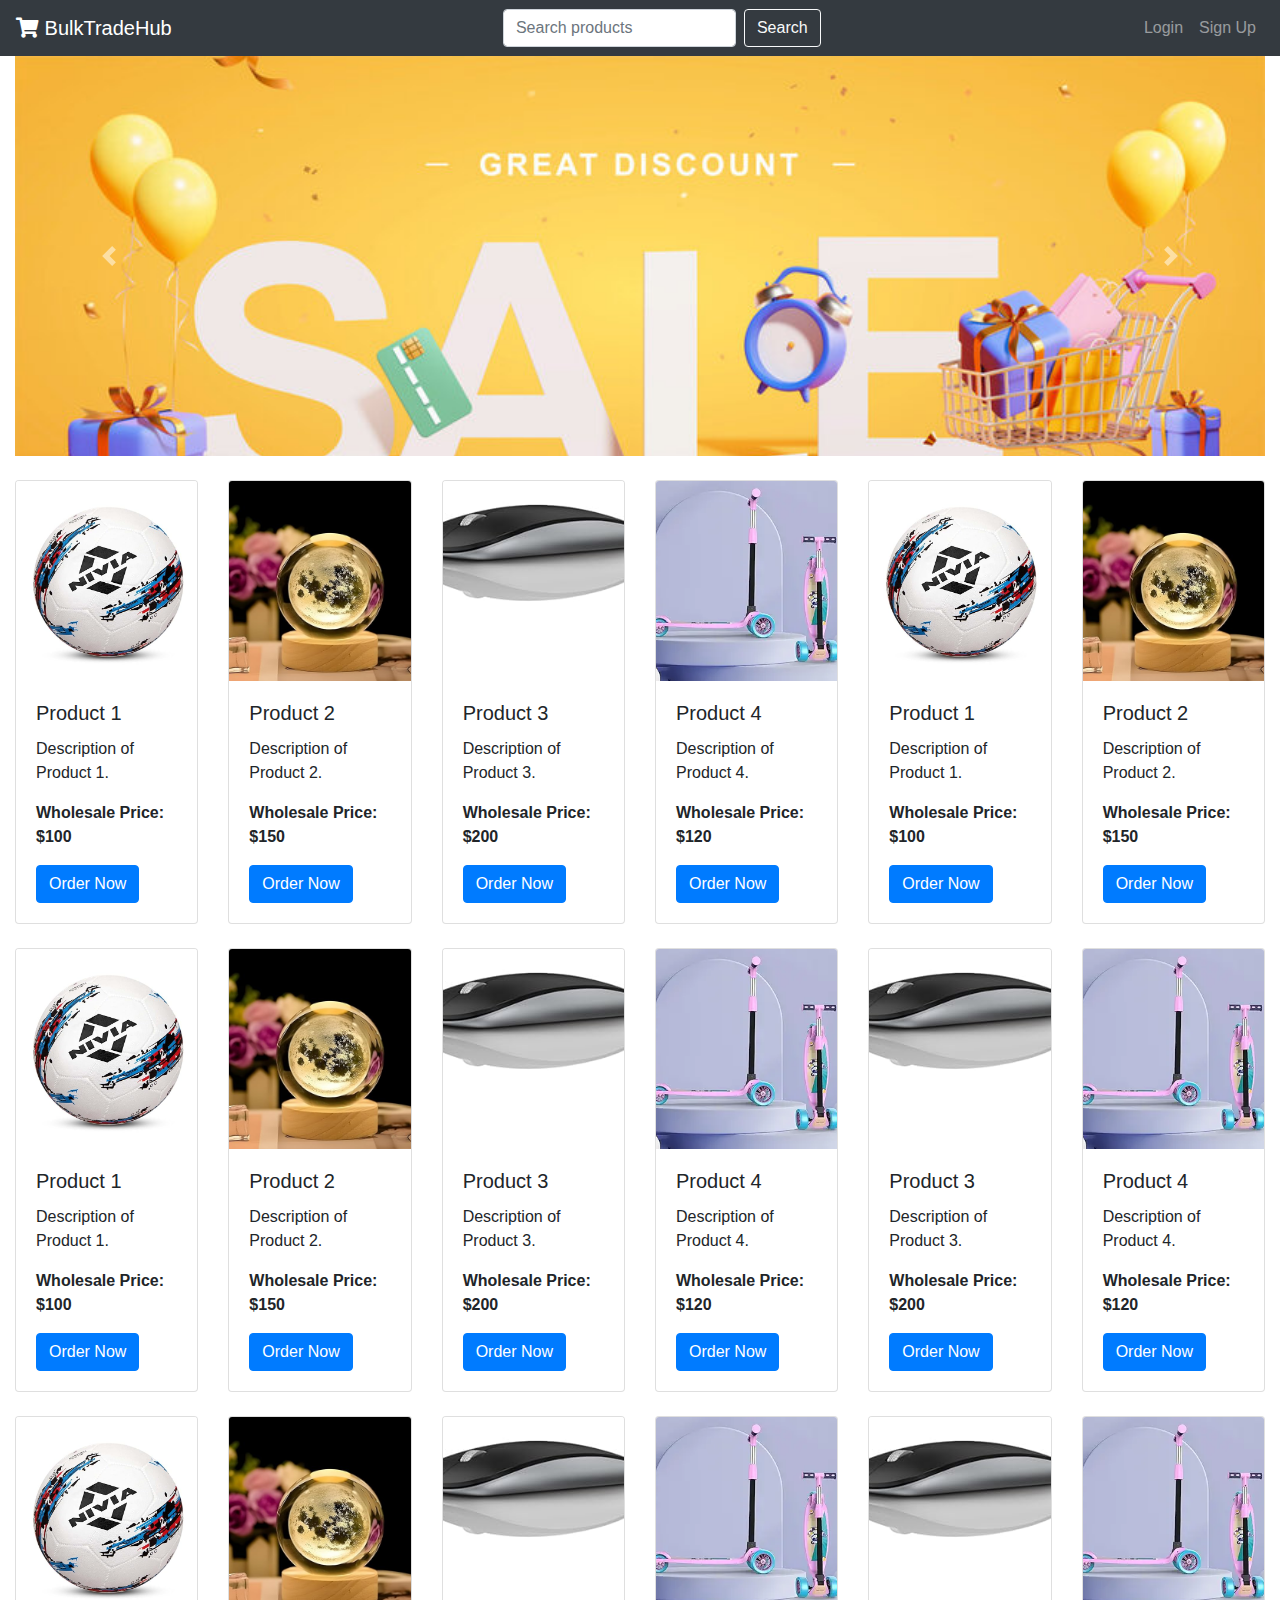
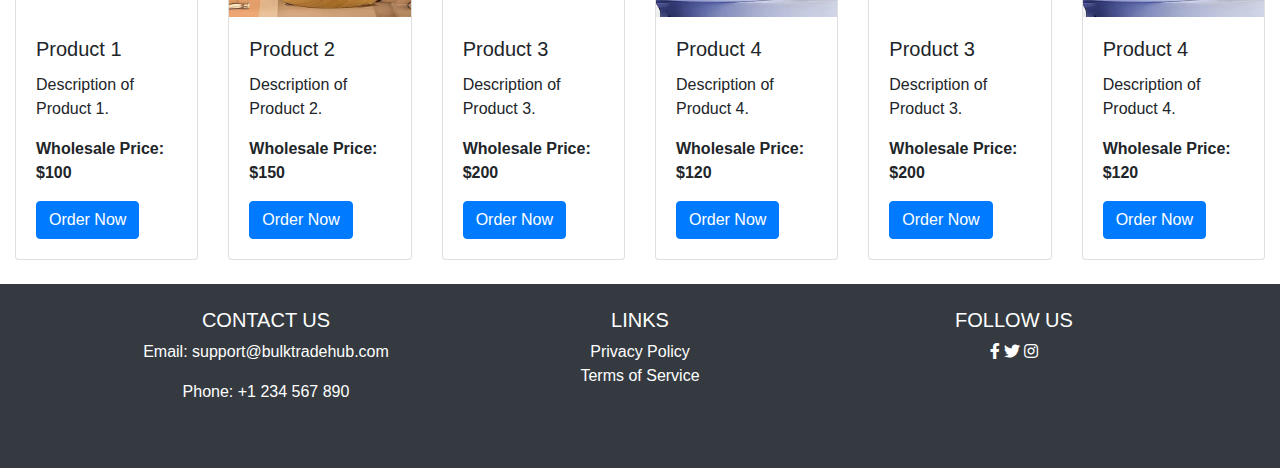
<file: home.html>
<!DOCTYPE html>
<html lang="en">

<head>
    <meta charset="UTF-8">
    <meta name="viewport" content="width=device-width, initial-scale=1.0">
    <title>BulkTradeHub</title>
    <link rel="stylesheet" href="https://stackpath.bootstrapcdn.com/bootstrap/4.5.2/css/bootstrap.min.css">
    <link rel="stylesheet" href="https://cdnjs.cloudflare.com/ajax/libs/font-awesome/5.15.3/css/all.min.css">
    <style>
        /* Custom styles for dark header and footer */
        .navbar {
            background-color: #343a40;
            /* Dark background for navbar */
        }

        .navbar .navbar-brand,
        .navbar .nav-link {
            color: #ffffff;
            /* White text for navbar items */
        }

        .navbar .nav-link:hover {
            color: #f8f9fa;
            /* Light color on hover */
        }

        footer {
            background-color: #343a40;
            /* Dark background for footer */
            color: #ffffff;
            /* White text for footer */
        }

        footer a {
            color: #ffffff;
            /* White links in footer */
        }

        footer a:hover {
            color: #f8f9fa;
            /* Light color on hover */
        }

        /* Fixed size for carousel */
        #banner {
            width: 100%;
            /* Full width */
            height: 400px;
            /* Fixed height */
            overflow: hidden;
            /* Hide overflow */
        }

        .carousel-item {
            height: 100%;
            /* Full height */
        }

        .carousel-item img {
            width: 100%;
            /* Full width */
            height: 100%;
            /* Full height */
            object-fit: cover;
            /* Cover the area without distortion */
        }

        /* Card styles */
        .card {
            height: 100%;
            /* Ensure all cards have the same height */
        }

        .card-img-top {
            height: 200px;
            /* Fixed height for card images */
            object-fit: cover;
            /* Cover the area without distortion */
        }
    </style>
</head>

<body>

    <!-- Navigation Bar -->
    <nav class="navbar navbar-expand-lg navbar-dark">
        <a class="navbar-brand" href="#"><i class="fas fa-shopping-cart"></i> BulkTradeHub</a>
        <button class="navbar-toggler" type="button" data-toggle="collapse" data-target="#navbarNav"
            aria-controls="navbarNav" aria-expanded="false" aria-label="Toggle navigation">
            <span class="navbar-toggler-icon"></span>
        </button>
        <div class="collapse navbar-collapse" id="navbarNav">
            <form class="form-inline my-2 my-lg-0 mx-auto">
                <input class="form-control mr-sm-2" type="search" placeholder="Search products" aria-label="Search">
                <button class="btn btn-outline-light my-2 my-sm-0" type="submit">Search</button>
            </form>
            <ul class="navbar-nav">
                <li class="nav-item">
                    <a class="nav-link" href="#">Login</a>
                </li>
                <li class="nav-item">
                    <a class="nav-link" href="#">Sign Up</a>
                </li>
            </ul>
        </div>
    </nav>

    <!-- Main Content Area -->
    <div class="container-fluid ">
        <!-- Banner -->
        <div id="banner" class="carousel slide" data-ride="carousel">
            <div class="carousel-inner">
                <div class="carousel-item active">
                    <img src="/img/banner1.jpg" class="d-block" alt="Promotion 1">
                </div>
                <div class="carousel-item">
                    <img src="/img/banner2.jpg" class="d-block" alt="Promotion 2">
                </div>
                <div class="carousel-item">
                    <img src="/img/banner3.jpeg" class="d-block" alt="Promotion 3">
                </div>
            </div>
            <a class="carousel-control-prev" href="#banner" role="button" data-slide="prev">
                <span class="carousel-control-prev-icon" aria-hidden="true"></span>
                <span class="sr-only">Previous</span>
            </a>
            <a class="carousel-control-next" href="#banner" role="button" data-slide="next">
                <span class="carousel-control-next-icon" aria-hidden="true"><span class="sr-only">Next</span>
            </a>
        </div>

        <!-- Product Display -->
        <div class="row mt-4">
            <div class="col-md-2">
                <div class="card">
                    <img src="/img/fotball.jpg" class="card-img-top" alt="Product 1">
                    <div class="card-body">
                        <h5 class="card-title">Product 1</h5>
                        <p class="card-text">Description of Product 1.</p>
                        <p class="card-text"><strong>Wholesale Price: $100</strong></p>
                        <a href="#" class="btn btn-primary">Order Now</a>
                    </div>
                </div>
            </div>
            <div class="col-md-2">
                <div class="card">
                    <img src="/img/globe.jpg" class="card-img-top" alt="Product 2">
                    <div class="card-body">
                        <h5 class="card-title">Product 2</h5>
                        <p class="card-text">Description of Product 2.</p>
                        <p class="card-text"><strong>Wholesale Price: $150</strong></p>
                        <a href="#" class="btn btn-primary">Order Now</a>
                    </div>
                </div>
            </div>
            <div class="col-md-2">
                <div class="card">
                    <img src="/img/mouse.jpg" class="card-img-top" alt="Product 3">
                    <div class="card-body">
                        <h5 class="card-title">Product 3</h5>
                        <p class="card-text">Description of Product 3.</p>
                        <p class="card-text"><strong>Wholesale Price: $200</strong></p>
                        <a href="#" class="btn btn-primary">Order Now</a>
                    </div>
                </div>
            </div>
            <div class="col-md-2">
                <div class="card">
                    <img src="/img/scooter.webp" class="card-img-top" alt="Product 4">
                    <div class="card-body">
                        <h5 class="card-title">Product 4</h5>
                        <p class="card-text">Description of Product 4.</p>
                        <p class="card-text"><strong>Wholesale Price: $120</strong></p>
                        <a href="#" class="btn btn-primary">Order Now</a>
                    </div>
                </div>
            </div>
            <div class="col-md-2">
                <div class="card">
                    <img src="/img/fotball.jpg" class="card-img-top" alt="Product 1">
                    <div class="card-body">
                        <h5 class="card-title">Product 1</h5>
                        <p class="card-text">Description of Product 1.</p>
                        <p class="card-text"><strong>Wholesale Price: $100</strong></p>
                        <a href="#" class="btn btn-primary">Order Now</a>
                    </div>
                </div>
            </div>
            <div class="col-md-2">
                <div class="card">
                    <img src="/img/globe.jpg" class="card-img-top" alt="Product 2">
                    <div class="card-body">
                        <h5 class="card-title">Product 2</h5>
                        <p class="card-text">Description of Product 2.</p>
                        <p class="card-text"><strong>Wholesale Price: $150</strong></p>
                        <a href="#" class="btn btn-primary">Order Now</a>
                    </div>
                </div>
            </div>
        </div>

        <div class="row mt-4">
            <div class="col-md-2">
                <div class="card">
                    <img src="/img/fotball.jpg" class="card-img-top" alt="Product 1">
                    <div class="card-body">
                        <h5 class="card-title">Product 1</h5>
                        <p class="card-text">Description of Product 1.</p>
                        <p class="card-text"><strong>Wholesale Price: $100</strong></p>
                        <a href="#" class="btn btn-primary">Order Now</a>
                    </div>
                </div>
            </div>
            <div class="col-md-2">
                <div class="card">
                    <img src="/img/globe.jpg" class="card-img-top" alt="Product 2">
                    <div class="card-body">
                        <h5 class="card-title">Product 2</h5>
                        <p class="card-text">Description of Product 2.</p>
                        <p class="card-text"><strong>Wholesale Price: $150</strong></p>
                        <a href="#" class="btn btn-primary">Order Now</a>
                    </div>
                </div>
            </div>
            <div class="col-md-2">
                <div class="card">
                    <img src="/img/mouse.jpg" class="card-img-top" alt="Product 3">
                    <div class="card-body">
                        <h5 class="card-title">Product 3</h5>
                        <p class="card-text">Description of Product 3.</p>
                        <p class="card-text"><strong>Wholesale Price: $200</strong></p>
                        <a href="#" class="btn btn-primary">Order Now</a>
                    </div>
                </div>
            </div>
            <div class="col-md-2">
                <div class="card">
                    <img src="/img/scooter.webp" class="card-img-top" alt="Product 4">
                    <div class="card-body">
                        <h5 class="card-title">Product 4</h5>
                        <p class="card-text">Description of Product 4.</p>
                        <p class="card-text"><strong>Wholesale Price: $120</strong></p>
                        <a href="#" class="btn btn-primary">Order Now</a>
                    </div>
                </div>
            </div>
            <div class="col-md-2">
                <div class="card">
                    <img src="/img/mouse.jpg" class="card-img-top" alt="Product 3">
                    <div class="card-body">
                        <h5 class="card-title">Product 3</h5>
                        <p class="card-text">Description of Product 3.</p>
                        <p class="card-text"><strong>Wholesale Price: $200</strong></p>
                        <a href="#" class="btn btn-primary">Order Now</a>
                    </div>
                </div>
            </div>
            <div class="col-md-2">
                <div class="card">
                    <img src="/img/scooter.webp" class="card-img-top" alt="Product 4">
                    <div class="card-body">
                        <h5 class="card-title">Product 4</h5>
                        <p class="card-text">Description of Product 4.</p>
                        <p class="card-text"><strong>Wholesale Price: $120</strong></p>
                        <a href="#" class="btn btn-primary">Order Now</a>
                    </div>
                </div>
            </div>
        </div>

        <div class="row mt-4">
            <div class="col-md-2">
                <div class="card">
                    <img src="/img/fotball.jpg" class="card-img-top" alt="Product 1">
                    <div class="card-body">
                        <h5 class="card-title">Product 1</h5>
                        <p class="card-text">Description of Product 1.</p>
                        <p class="card-text"><strong>Wholesale Price: $100</strong></p>
                        <a href="#" class="btn btn-primary">Order Now</a>
                    </div>
                </div>
            </div>
            <div class="col-md-2">
                <div class="card">
                    <img src="/img/globe.jpg" class="card-img-top" alt="Product 2">
                    <div class="card-body">
                        <h5 class="card-title">Product 2</h5>
                        <p class="card-text">Description of Product 2.</p>
                        <p class="card-text"><strong>Wholesale Price: $150</strong></p>
                        <a href="#" class="btn btn-primary">Order Now</a>
                    </div>
                </div>
            </div>
            <div class="col-md-2">
                <div class="card">
                    <img src="/img/mouse.jpg" class="card-img-top" alt="Product 3">
                    <div class="card-body">
                        <h5 class="card-title">Product 3</h5>
                        <p class="card-text">Description of Product 3.</p>
                        <p class="card-text"><strong>Wholesale Price: $200</strong></p>
                        <a href="#" class="btn btn-primary">Order Now</a>
                    </div>
                </div>
            </div>
            <div class="col-md-2">
                <div class="card">
                    <img src="/img/scooter.webp" class="card-img-top" alt="Product 4">
                    <div class="card-body">
                        <h5 class="card-title">Product 4</h5>
                        <p class="card-text">Description of Product 4.</p>
                        <p class="card-text"><strong>Wholesale Price: $120</strong></p>
                        <a href="#" class="btn btn-primary">Order Now</a>
                    </div>
                </div>
            </div>
            <div class="col-md-2">
                <div class="card">
                    <img src="/img/mouse.jpg" class="card-img-top" alt="Product 3">
                    <div class="card-body">
                        <h5 class="card-title">Product 3</h5>
                        <p class="card-text">Description of Product 3.</p>
                        <p class="card-text"><strong>Wholesale Price: $200</strong></p>
                        <a href="#" class="btn btn-primary">Order Now</a>
                    </div>
                </div>
            </div>
            <div class="col-md-2">
                <div class="card">
                    <img src="/img/scooter.webp" class="card-img-top" alt="Product 4">
                    <div class="card-body">
                        <h5 class="card-title">Product 4</h5>
                        <p class="card-text">Description of Product 4.</p>
                        <p class="card-text"><strong>Wholesale Price: $120</strong></p>
                        <a href="#" class="btn btn-primary">Order Now</a>
                    </div>
                </div>
            </div>
        </div>
    </div>


    <!-- Footer -->
    <footer class="bg-dark text-center text-lg-start mt-4">
        <div class="container p-4">
            <div class="row">
                <div class="col-lg-4 col-md-12 mb-4">
                    <h5 class="text-uppercase">Contact Us</h5>
                    <p>Email: support@bulktradehub.com</p>
                    <p>Phone: +1 234 567 890</p>
                </div>
                <div class="col-lg-4 col-md-12 mb-4">
                    <h5 class="text-uppercase">Links</h5>
                    <ul class="list-unstyled">
                        <li><a href="#">Privacy Policy</a></li>
                        <li><a href="#">Terms of Service</a></li>
                    </ul>
                </div>
                <div class="col-lg-4 col-md-12 mb-4">
                    <h5 class="text-uppercase">Follow Us</h5>
                    <a href="#" class="fab fa-facebook-f"></a>
                    <a href="#" class="fab fa-twitter"></a>
                    <a href="#" class="fab fa-instagram"></a>
                </div>
            </div>
        </div>
    </footer>

    <script src="https://code.jquery.com/jquery-3.5.1.slim.min.js"></script>
    <script src="https://cdn.jsdelivr.net/npm/@popperjs/core@2.9.2/dist/umd/popper.min.js"></script>
    <script src="https://stackpath.bootstrapcdn.com/bootstrap/4.5.2/js/bootstrap.min.js"></script>
</body>

</html>
</file>
<file: styles.css>
/* Root Variables */
:root {
  --primary: #2C3E50; /* Dark Blue */
  --secondary: #F4F4F4; /* Light Gray */
  --white: #FFFFFF;
  --text-dark: #333;
  --hover-bg: #E0E0E0;
}

/* Reset */
body, h1, h2, h3, p {
  margin: 0;
  padding: 0;
  font-family: 'Arial', sans-serif;
  box-sizing: border-box;
}

/* Layout */
body {
  background: var(--secondary);
  color: var(--text-dark);
  display: flex;
  flex-direction: column;
  min-height: 100vh;
}

/* Header */
header {
  background: var(--primary);
  color: var(--white);
  padding: 15px 20px;
  text-align: center;
  font-weight: bold;
  width: 100%;
  position: fixed;
  top: 0;
  left: 0;
  z-index: 1000;
}

/* Main Layout - Sidebar & Content */
.main-container {
  margin-top: 70px;
}

/* Sidebar */
.sidebar {
  background: var(--secondary);
  width: 240px;
  padding: 20px;
  box-shadow: 2px 0 5px rgba(0, 0, 0, 0.1);
  overflow-y: auto;
  flex-shrink: 0; /* Prevents shrinking */
  margin-top: 70px;
}

/* Sidebar Dynamic Height */
.sidebar ul {
  list-style: none;
  padding: 0;
}

.sidebar ul li {
  padding: 12px 15px;
  border-radius: 5px;
  transition: background 0.3s ease;
}

.sidebar ul li a {
  text-decoration: none;
  color: var(--primary);
  font-size: 16px;
  display: block;
}

.sidebar ul li:hover {
  background: var(--hover-bg);
}

/* Content */
.content {
  flex-grow: 1;
  padding: 20px;
}

/* Cards */
.card {
  background: var(--white);
  padding: 15px;
  border-radius: 5px;
  box-shadow: 0 2px 5px rgba(0, 0, 0, 0.1);
  margin-bottom: 20px;
}

/* Footer */
footer {
  background: var(--primary);
  color: var(--white);
  text-align: center;
  padding: 10px 0;
  width: 100%;
  margin-top: auto;
}



/* Responsive Design */
@media (max-width: 768px) {
  .sidebar {
    width: 200px;
  }

  .content {
    margin-left: 220px;
    width: calc(100% - 220px);
  }
}

@media (max-width: 576px) {
  .sidebar {
    width: 100%;
    height: auto;
    position: relative;
  }

  .content {
    margin-left: 0;
    width: 100%;
    padding-top: 100px;
  }
}
</file>
